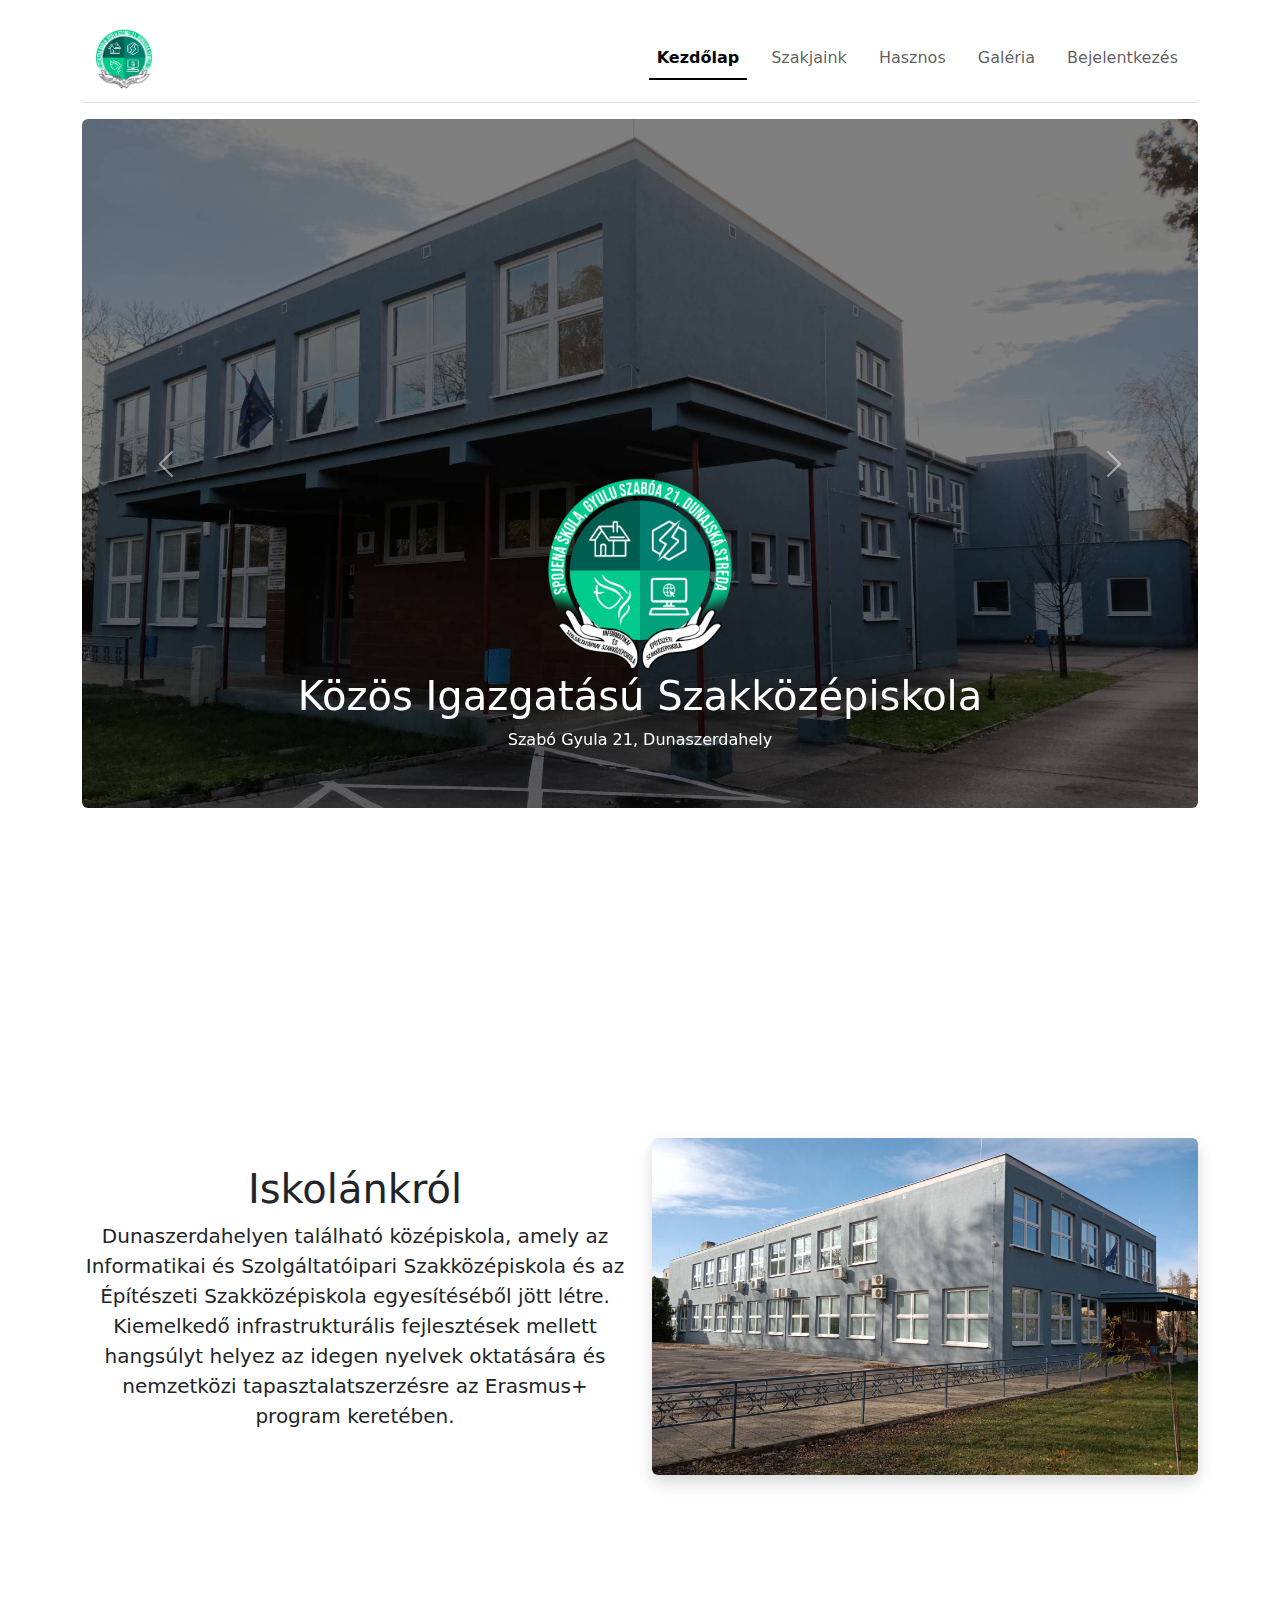
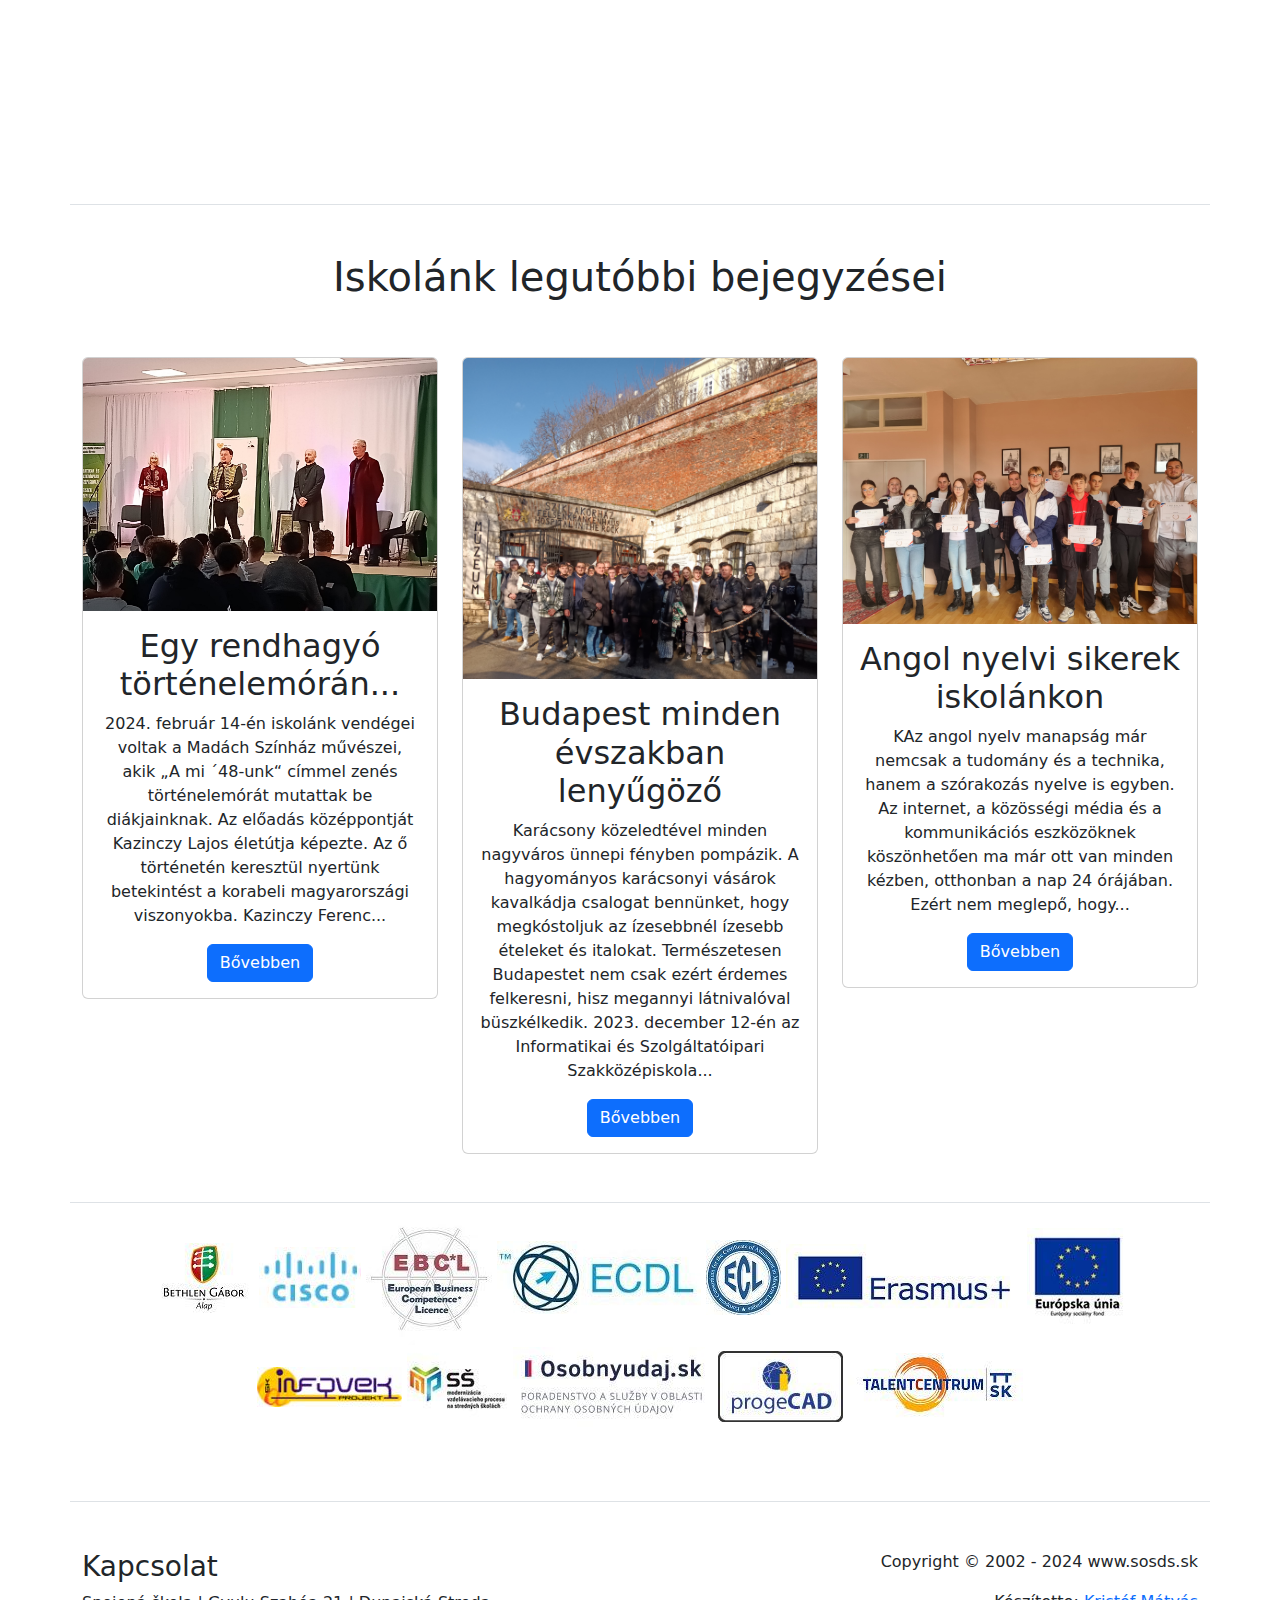
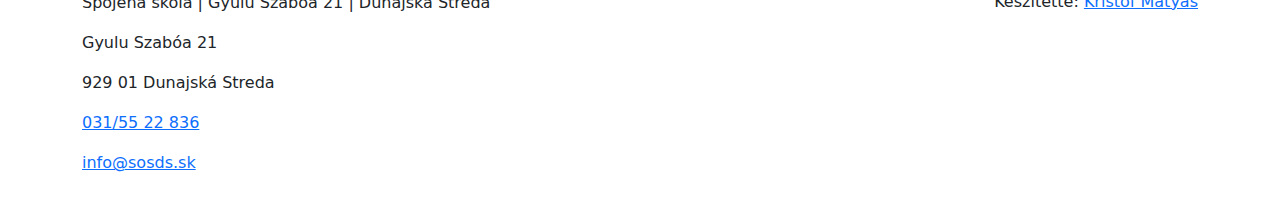
<file: index.html>
<!DOCTYPE html>
<html lang="en">
<head>
    <meta charset="UTF-8">
    <meta name="viewport" content="width=device-width, initial-scale=1.0">
    <title>Spojená škola | Gyulu Szabóa 21 | Dunajská Streda</title>
    <link rel="shortcut icon" href="assets/img/logo.png" type="image/x-icon">
    <link rel="stylesheet" href="https://cdn.jsdelivr.net/npm/bootstrap@5.3.2/dist/css/bootstrap.min.css">
    <link rel="stylesheet" href="assets/css/style.css">
</head>
<body>
    <div class="container">
        <nav class="navbar navbar-expand-lg navbar-light border-bottom border-body my-3">
            <div class="container-fluid">
                <a class="navbar-brand" href="index.html">
                    <img src="assets/img/logo.png" width="60px">
                </a>
                <button class="navbar-toggler" type="button" data-bs-toggle="collapse" data-bs-target="#navbarSupportedContent" aria-controls="navbarSupportedContent" aria-expanded="false">
                    <span class="navbar-toggler-icon"></span>
                </button>
                <div class="collapse navbar-collapse justify-content-end" id="navbarSupportedContent">
                    <ul class="navbar-nav text-center nav-underline">
                        <li class="nav-item"><a href="index.html" class="nav-link active">Kezdőlap</a></li>
                        <li class="nav-item"><a href="majors" class="nav-link">Szakjaink</a></li>
                        <li class="nav-item"><a href="useful" class="nav-link">Hasznos</a></li>
                        <li class="nav-item"><a href="gallery" class="nav-link">Galéria</a></li>
                        <li class="nav-item"><a href="login" class="nav-link">Bejelentkezés</a></li>
                    </ul>
                </div>
            </div>
        </nav>
    </div>
        <div class="container">
            <div id="homepageGallery" class="carousel slide" data-bs-ride="carousel">
                <div class="carousel-inner">
                  <div class="carousel-item active">
                    <img src="assets/img/homepage/1.jpg" class="d-block w-100 rounded">
                    <div class="carousel-caption">
                        <img src="assets/img/logo.png" width="25%">
                        <h1>Közös Igazgatású Szakközépiskola</h1>
                        <p>Szabó Gyula 21, Dunaszerdahely</p>
                    </div>
                  </div>
                  <div class="carousel-item">
                    <img src="assets/img/homepage/2.jpg" class="d-block w-100 rounded">
                    <div class="carousel-caption">
                        <h1>Céljaink</h1>
                        <p>Középiskolánk célja, hogy sokoldalú és jól felkészült egyénekké formálja diákjait, akik magabiztosan lépnek majd a jövő kihívásai elé.</p>
                    </div>
                  </div>
                  <div class="carousel-item">
                    <img src="assets/img/homepage/3.jpg" class="d-block w-100 rounded">
                    <div class="carousel-caption">
                        <h1>Kirándulások</h1>
                        <p>Iskolánk széles körű kirándulásokat szervez annak érdekében, hogy diákjaink számára gazdagító tapasztalatokat és élményeket nyújtsunk a kulturális és természeti látnivalók felfedezése révén.</p>
                    </div>
                  </div>
                  <div class="carousel-item">
                    <img src="assets/img/homepage/4.jpg" class="d-block w-100 rounded">
                    <div class="carousel-caption">
                        <h1>Nyelvi sikerek</h1>
                        <p>Iskolánkban nagy hangsúlyt fektetünk a nyelvtanulásra és sikeres eredmények elérésére a nyelvek terén, biztosítva diákjainknak a globális kommunikációhoz szükséges készségeket és lehetőségeket.</p>
                    </div>
                  </div>
                </div>
                <button class="carousel-control-prev" type="button" data-bs-target="#homepageGallery" data-bs-slide="prev">
                  <span class="carousel-control-prev-icon" aria-hidden="true"></span>
                </button>
                <button class="carousel-control-next" type="button" data-bs-target="#homepageGallery" data-bs-slide="next">
                  <span class="carousel-control-next-icon" aria-hidden="true"></span>
                </button>
              </div>
        </div>     
    
    <div class="container vh-100 d-flex align-items-stretch my-5">
        <div class="row flex-fill">
            <div class="col-md d-flex align-items-center">
                <div class="text-center">
                    <h1>Iskolánkról</h1>
                    <p class="lead">Dunaszerdahelyen található középiskola, amely az Informatikai és Szolgáltatóipari Szakközépiskola és az Építészeti Szakközépiskola egyesítéséből jött létre. Kiemelkedő infrastrukturális fejlesztések mellett hangsúlyt helyez az idegen nyelvek oktatására és nemzetközi tapasztalatszerzésre az Erasmus+ program keretében.</p>
                </div>
            </div>
            <div class="col-md d-flex align-items-center justify-content-center">
                <img src="assets/img/homepage/foepulet.jpg" class="w-100 shadow rounded popup pointer">
            </div>
        </div>
    </div>
    <div class="container text-center my-5 border-top">
        <h1 class="py-5">Iskolánk legutóbbi bejegyzései</h1>
        <div class="row row-gap-5">
            <div class="col-md-4">
                <div class="card popup pointer">
                    <img src="assets/img/posts/1.jpg" class="card-img-top w-100">
                    <div class="card-body">
                        <h2 class="card-title">Egy rendhagyó történelemórán...</h2>
                        <p class="card-text">2024. február 14-én iskolánk vendégei voltak a Madách Színház művészei, akik „A mi ´48-unk“ címmel zenés történelemórát mutattak be diákjainknak. Az előadás középpontját Kazinczy Lajos életútja képezte. Az ő történetén keresztül nyertünk betekintést a korabeli magyarországi viszonyokba. Kazinczy Ferenc...</p>
                        <a href="#" class="btn btn-primary">Bővebben</a>
                    </div>
                </div>
            </div>
            <div class="col-md-4">
                <div class="card popup pointer">
                    <img src="assets/img/posts/2.jpg" class="card-img-top w-100">
                    <div class="card-body">
                        <h2 class="card-title">Budapest minden évszakban lenyűgöző</h2>
                        <p class="card-text">Karácsony közeledtével minden nagyváros ünnepi fényben pompázik. A hagyományos karácsonyi vásárok kavalkádja csalogat bennünket, hogy megkóstoljuk az ízesebbnél ízesebb ételeket és italokat. Természetesen Budapestet nem csak ezért érdemes felkeresni, hisz megannyi látnivalóval büszkélkedik. 2023. december 12-én az Informatikai és Szolgáltatóipari Szakközépiskola...</p>
                        <a href="#" class="btn btn-primary">Bővebben</a>
                    </div>
                </div>
            </div>
            <div class="col-md-4">
                <div class="card popup pointer">
                    <img src="assets/img/posts/3.jpg" class="card-img-top w-100">
                    <div class="card-body">
                        <h2 class="card-title">Angol nyelvi sikerek iskolánkon</h2>
                        <p class="card-text">KAz angol nyelv manapság már nemcsak a tudomány és a technika, hanem a szórakozás nyelve is egyben. Az internet, a közösségi média és a kommunikációs eszközöknek köszönhetően ma már ott van minden kézben, otthonban a nap 24 órájában. Ezért nem meglepő, hogy...</p>
                        <a href="#" class="btn btn-primary">Bővebben</a>
                    </div>
                </div>
            </div>
        </div>
    </div>
    <div class="container border-top my-5 text-center py-3">
        <a href="https://bgazrt.hu/" target="_blank"><img src="assets/img/icons/01.jpg" class="popup"></a>
        <a href="#"><img src="assets/img/icons/02.jpg" class="popup"></a>
        <a href="#"><img src="assets/img/icons/03.jpg" class="popup"></a>
        <a href="#"><img src="assets/img/icons/04.jpg" class="popup"></a>
        <a href="#"><img src="assets/img/icons/05.jpg" class="popup"></a>
        <a href="#"><img src="assets/img/icons/06.jpg" class="popup"></a>
        <a href="#"><img src="assets/img/icons/07.jpg" class="popup"></a>
        <a href="#"><img src="assets/img/icons/08.jpg" class="popup"></a>
        <a href="#"><img src="assets/img/icons/09.jpg" class="popup"></a>
        <a href="#"><img src="assets/img/icons/10.jpg" class="popup"></a>
        <a href="#"><img src="assets/img/icons/11.jpg" class="popup"></a>
        <a href="#"><img src="assets/img/icons/12.jpg" class="popup"></a>
    </div>
    <div class="container border-top py-5">
        <div class="row row-gap-5">
            <div class="col-md">
                <h3>Kapcsolat</h3>
                <p>Spojená škola | Gyulu Szabóa 21 | Dunajská Streda</p>
                <p>Gyulu Szabóa 21</p>
                <p>929 01 Dunajská Streda</p>
                <a href="tel:031/5522836"><p>031/55 22 836</p></a>
                <a href="mailto:info@sosds.sk">info@sosds.sk</a>
            </div>
            <div class="col-md text-end">
                <p>Copyright © 2002 - 2024 www.sosds.sk</p>
                <p>Készítette: <a href="https://itsmatyii.fun" target="_blank">Kristóf Mátyás</a></p>
            </div>
        </div>
    </div>
    <script src="https://cdn.jsdelivr.net/npm/bootstrap@5.3.2/dist/js/bootstrap.bundle.min.js"></script>
</body>
</html>
</file>
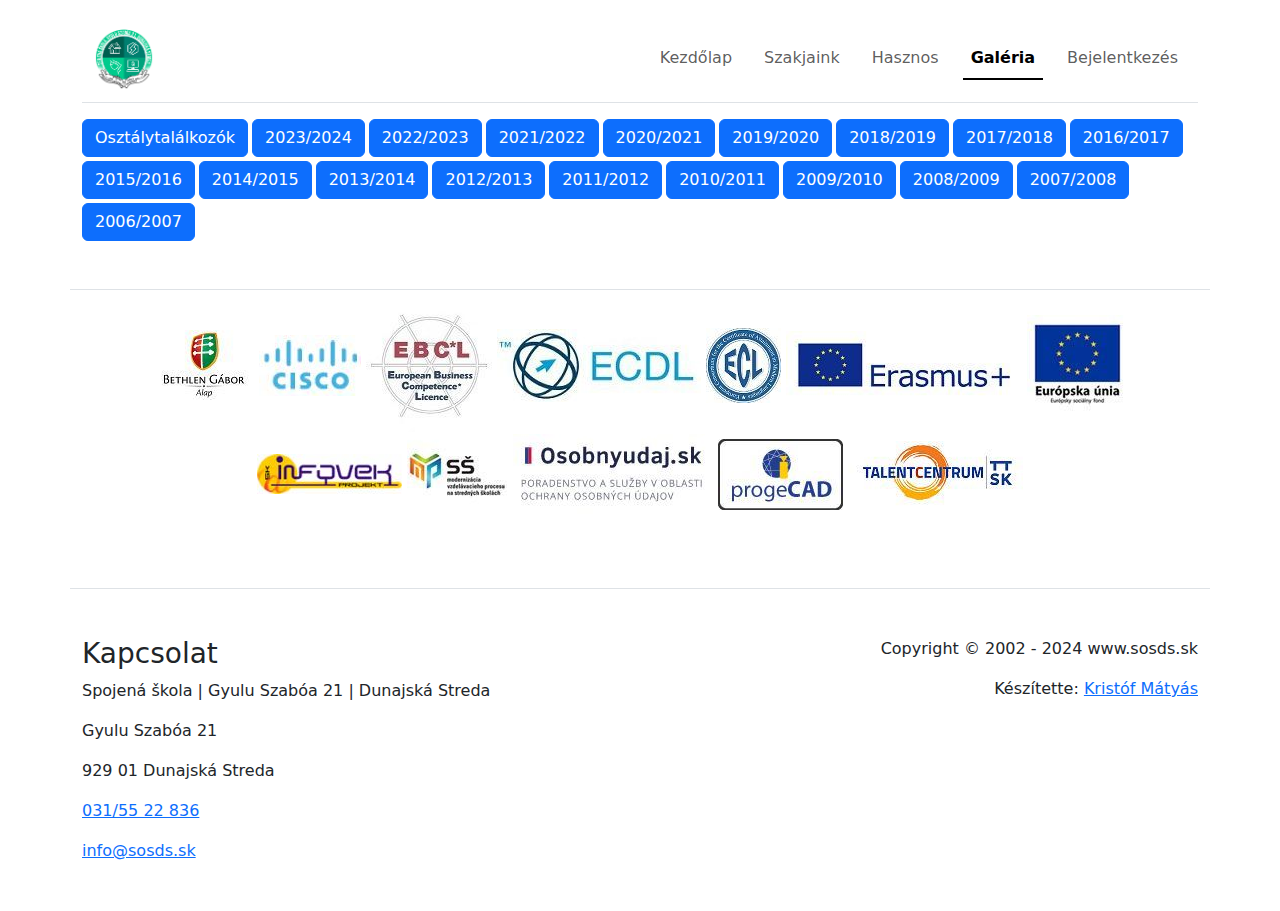
<file: gallery.html>
<!DOCTYPE html>
<html lang="en">
<head>
    <meta charset="UTF-8">
    <meta name="viewport" content="width=device-width, initial-scale=1.0">
    <title>Spojená škola | Gyulu Szabóa 21 | Dunajská Streda</title>
    <link rel="shortcut icon" href="assets/img/logo.png" type="image/x-icon">
    <link rel="stylesheet" href="https://cdn.jsdelivr.net/npm/bootstrap@5.3.2/dist/css/bootstrap.min.css">
    <link rel="stylesheet" href="assets/css/style.css">
</head>
<body>
    <div class="container">
        <nav class="navbar navbar-expand-lg navbar-light border-bottom border-body my-3">
            <div class="container-fluid">
                <a class="navbar-brand" href="index.html">
                    <img src="assets/img/logo.png" width="60px">
                </a>
                <button class="navbar-toggler" type="button" data-bs-toggle="collapse" data-bs-target="#navbarSupportedContent" aria-controls="navbarSupportedContent" aria-expanded="false">
                    <span class="navbar-toggler-icon"></span>
                </button>
                <div class="collapse navbar-collapse justify-content-end" id="navbarSupportedContent">
                    <ul class="navbar-nav text-center nav-underline">
                        <li class="nav-item"><a href="index.html" class="nav-link">Kezdőlap</a></li>
                        <li class="nav-item"><a href="majors" class="nav-link">Szakjaink</a></li>
                        <li class="nav-item"><a href="useful" class="nav-link">Hasznos</a></li>
                        <li class="nav-item"><a href="gallery" class="nav-link active">Galéria</a></li>
                        <li class="nav-item"><a href="login" class="nav-link">Bejelentkezés</a></li>
                    </ul>
                </div>
            </div>
        </nav>
    </div>
    <div class="container">
        <div class="d-flex gap-1 flex-wrap">
            <a href="#" class="btn btn-primary">Osztálytalálkozók</a>
            <a href="#" class="btn btn-primary">2023/2024</a>
            <a href="#" class="btn btn-primary">2022/2023</a>
            <a href="#" class="btn btn-primary">2021/2022</a>
            <a href="#" class="btn btn-primary">2020/2021</a>
            <a href="#" class="btn btn-primary">2019/2020</a>
            <a href="#" class="btn btn-primary">2018/2019</a>
            <a href="#" class="btn btn-primary">2017/2018</a>
            <a href="#" class="btn btn-primary">2016/2017</a>
            <a href="#" class="btn btn-primary">2015/2016</a>
            <a href="#" class="btn btn-primary">2014/2015</a>
            <a href="#" class="btn btn-primary">2013/2014</a>
            <a href="#" class="btn btn-primary">2012/2013</a>
            <a href="#" class="btn btn-primary">2011/2012</a>
            <a href="#" class="btn btn-primary">2010/2011</a>
            <a href="#" class="btn btn-primary">2009/2010</a>
            <a href="#" class="btn btn-primary">2008/2009</a>
            <a href="#" class="btn btn-primary">2007/2008</a>
            <a href="#" class="btn btn-primary">2006/2007</a>
        </div>
    </div>
    <div class="container border-top my-5 text-center py-3">
        <a href="https://bgazrt.hu/" target="_blank"><img src="assets/img/icons/01.jpg" class="popup"></a>
        <a href="#"><img src="assets/img/icons/02.jpg" class="popup"></a>
        <a href="#"><img src="assets/img/icons/03.jpg" class="popup"></a>
        <a href="#"><img src="assets/img/icons/04.jpg" class="popup"></a>
        <a href="#"><img src="assets/img/icons/05.jpg" class="popup"></a>
        <a href="#"><img src="assets/img/icons/06.jpg" class="popup"></a>
        <a href="#"><img src="assets/img/icons/07.jpg" class="popup"></a>
        <a href="#"><img src="assets/img/icons/08.jpg" class="popup"></a>
        <a href="#"><img src="assets/img/icons/09.jpg" class="popup"></a>
        <a href="#"><img src="assets/img/icons/10.jpg" class="popup"></a>
        <a href="#"><img src="assets/img/icons/11.jpg" class="popup"></a>
        <a href="#"><img src="assets/img/icons/12.jpg" class="popup"></a>
    </div>
    <div class="container border-top py-5">
        <div class="row row-gap-5">
            <div class="col-md">
                <h3>Kapcsolat</h3>
                <p>Spojená škola | Gyulu Szabóa 21 | Dunajská Streda</p>
                <p>Gyulu Szabóa 21</p>
                <p>929 01 Dunajská Streda</p>
                <a href="tel:031/5522836"><p>031/55 22 836</p></a>
                <a href="mailto:info@sosds.sk">info@sosds.sk</a>
            </div>
            <div class="col-md text-end">
                <p>Copyright © 2002 - 2024 www.sosds.sk</p>
                <p>Készítette: <a href="https://itsmatyii.fun" target="_blank">Kristóf Mátyás</a></p>
            </div>
        </div>
    </div>
    <script src="https://cdn.jsdelivr.net/npm/bootstrap@5.3.2/dist/js/bootstrap.bundle.min.js"></script>
</body>
</html>
</file>
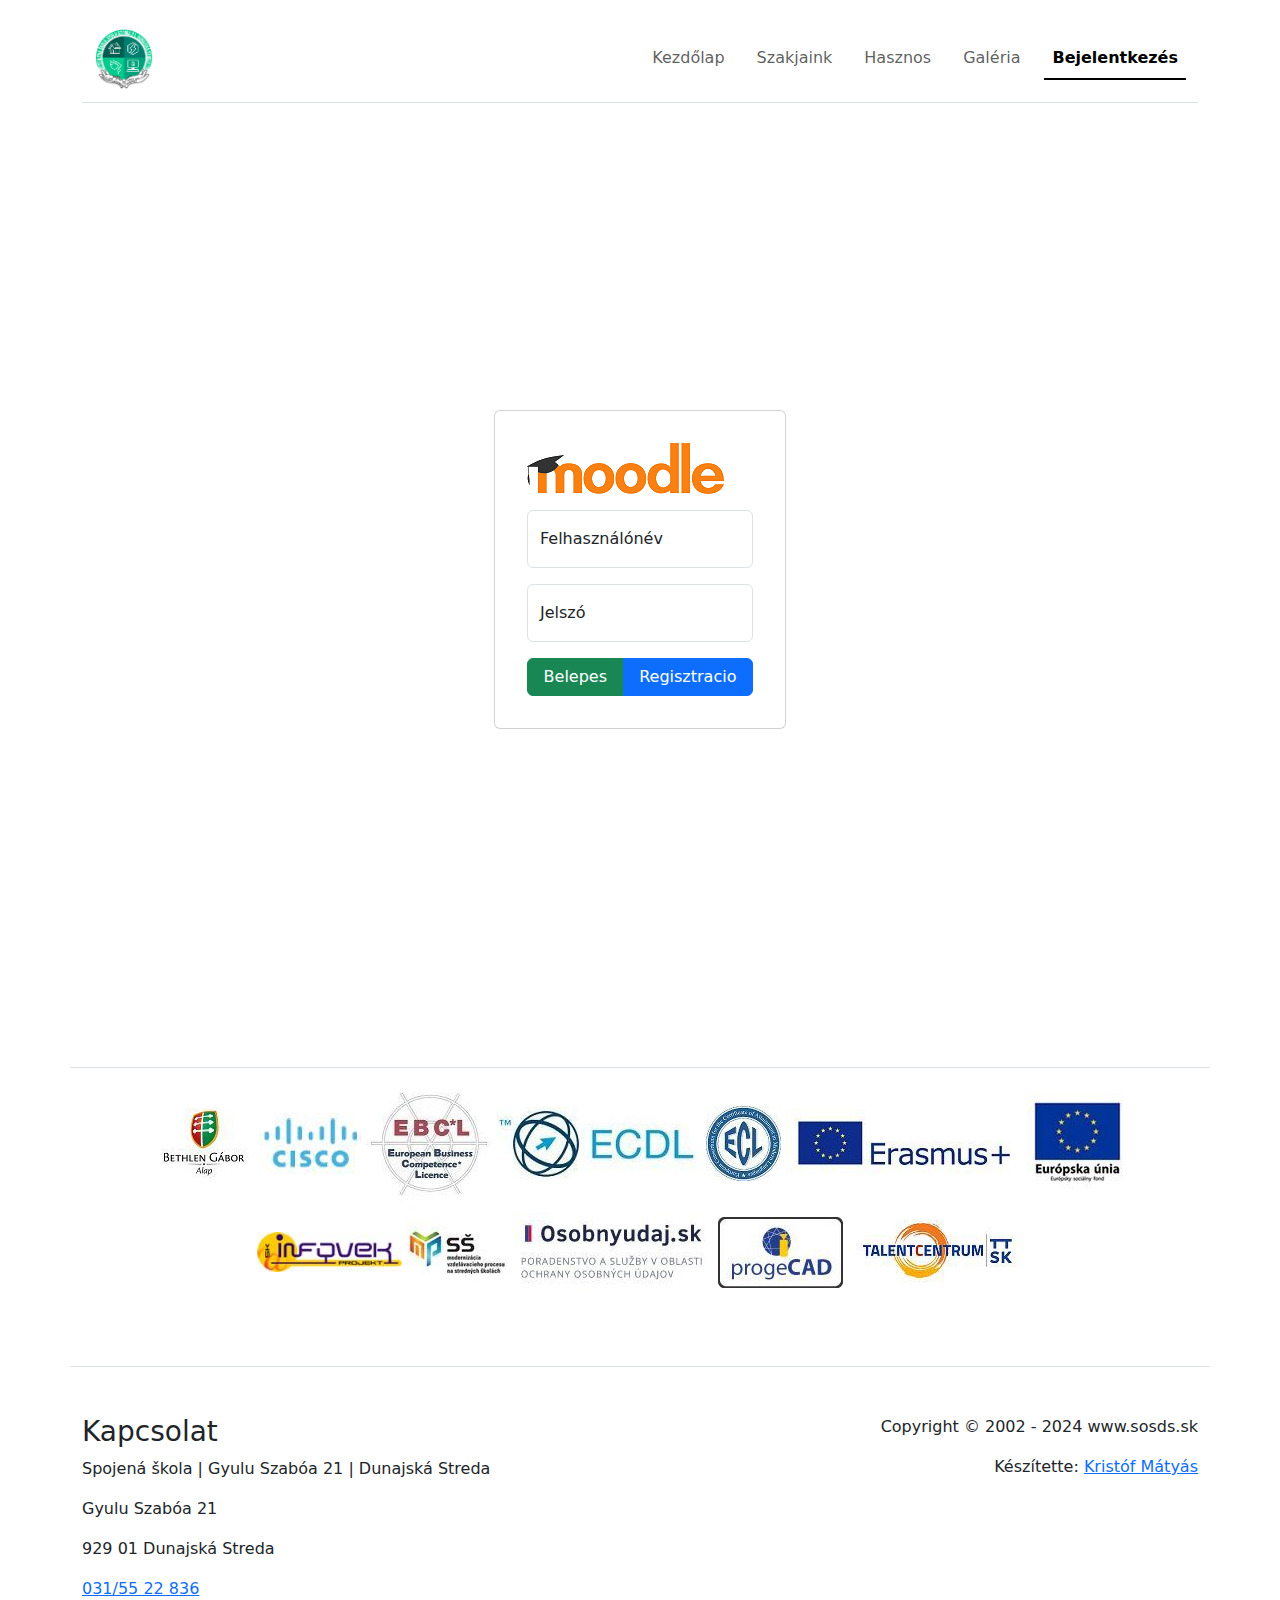
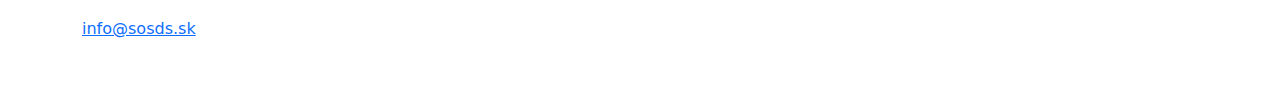
<file: login.html>
<!DOCTYPE html>
<html lang="en">
<head>
    <meta charset="UTF-8">
    <meta name="viewport" content="width=device-width, initial-scale=1.0">
    <title>Spojená škola | Gyulu Szabóa 21 | Dunajská Streda</title>
    <link rel="shortcut icon" href="assets/img/logo.png" type="image/x-icon">
    <link rel="stylesheet" href="https://cdn.jsdelivr.net/npm/bootstrap@5.3.2/dist/css/bootstrap.min.css">
    <link rel="stylesheet" href="assets/css/style.css">
</head>
<body>
    <div class="container">
        <nav class="navbar navbar-expand-lg navbar-light border-bottom border-body my-3">
            <div class="container-fluid">
                <a class="navbar-brand" href="index.html">
                    <img src="assets/img/logo.png" width="60px">
                </a>
                <button class="navbar-toggler" type="button" data-bs-toggle="collapse" data-bs-target="#navbarSupportedContent" aria-controls="navbarSupportedContent" aria-expanded="false">
                    <span class="navbar-toggler-icon"></span>
                </button>
                <div class="collapse navbar-collapse justify-content-end" id="navbarSupportedContent">
                    <ul class="navbar-nav text-center nav-underline">
                        <li class="nav-item"><a href="index.html" class="nav-link">Kezdőlap</a></li>
                        <li class="nav-item"><a href="majors" class="nav-link">Szakjaink</a></li>
                        <li class="nav-item"><a href="useful" class="nav-link">Hasznos</a></li>
                        <li class="nav-item"><a href="gallery" class="nav-link">Galéria</a></li>
                        <li class="nav-item"><a href="login" class="nav-link active">Bejelentkezés</a></li>
                    </ul>
                </div>
            </div>
        </nav>
    </div>
    <div class="container d-flex justify-content-center align-items-center vh-100">
        <div class="card p-3">
            <div class="card-body">
                <img src="assets/img/moodle.png" class="mb-3">
                <form action="#" method="post">
                    <div class="form-floating mb-3">
                        <input type="email" class="form-control" id="floatingInput" name="log_usr" placeholder="">
                        <label for="floatingInput">Felhasználónév</label>
                      </div>
                    <div class="form-floating">
                        <input type="password" class="form-control" id="floatingPassword" name="log_psw" placeholder="">
                        <label for="floatingPassword">Jelszó</label>
                    </div>
                    <div class="btn-group mt-3 d-flex justify-content-center">
                        <input type="submit" class="btn btn-success" value="Belepes">
                        <a href="http://sosds.sk/moodle/login/signup.php" target="_blank" class="btn btn-primary">Regisztracio</a>
                    </div>
                </form>
            </div>
        </div>
    </div>
    <div class="container border-top my-5 text-center py-3">
        <a href="https://bgazrt.hu/" target="_blank"><img src="assets/img/icons/01.jpg" class="popup"></a>
        <a href="#"><img src="assets/img/icons/02.jpg" class="popup"></a>
        <a href="#"><img src="assets/img/icons/03.jpg" class="popup"></a>
        <a href="#"><img src="assets/img/icons/04.jpg" class="popup"></a>
        <a href="#"><img src="assets/img/icons/05.jpg" class="popup"></a>
        <a href="#"><img src="assets/img/icons/06.jpg" class="popup"></a>
        <a href="#"><img src="assets/img/icons/07.jpg" class="popup"></a>
        <a href="#"><img src="assets/img/icons/08.jpg" class="popup"></a>
        <a href="#"><img src="assets/img/icons/09.jpg" class="popup"></a>
        <a href="#"><img src="assets/img/icons/10.jpg" class="popup"></a>
        <a href="#"><img src="assets/img/icons/11.jpg" class="popup"></a>
        <a href="#"><img src="assets/img/icons/12.jpg" class="popup"></a>
    </div>
    <div class="container border-top py-5">
        <div class="row row-gap-5">
            <div class="col-md">
                <h3>Kapcsolat</h3>
                <p>Spojená škola | Gyulu Szabóa 21 | Dunajská Streda</p>
                <p>Gyulu Szabóa 21</p>
                <p>929 01 Dunajská Streda</p>
                <a href="tel:031/5522836"><p>031/55 22 836</p></a>
                <a href="mailto:info@sosds.sk">info@sosds.sk</a>
            </div>
            <div class="col-md text-end">
                <p>Copyright © 2002 - 2024 www.sosds.sk</p>
                <p>Készítette: <a href="https://itsmatyii.fun" target="_blank">Kristóf Mátyás</a></p>
            </div>
        </div>
    </div>
    <script src="https://cdn.jsdelivr.net/npm/bootstrap@5.3.2/dist/js/bootstrap.bundle.min.js"></script>
</body>
</html>
</file>
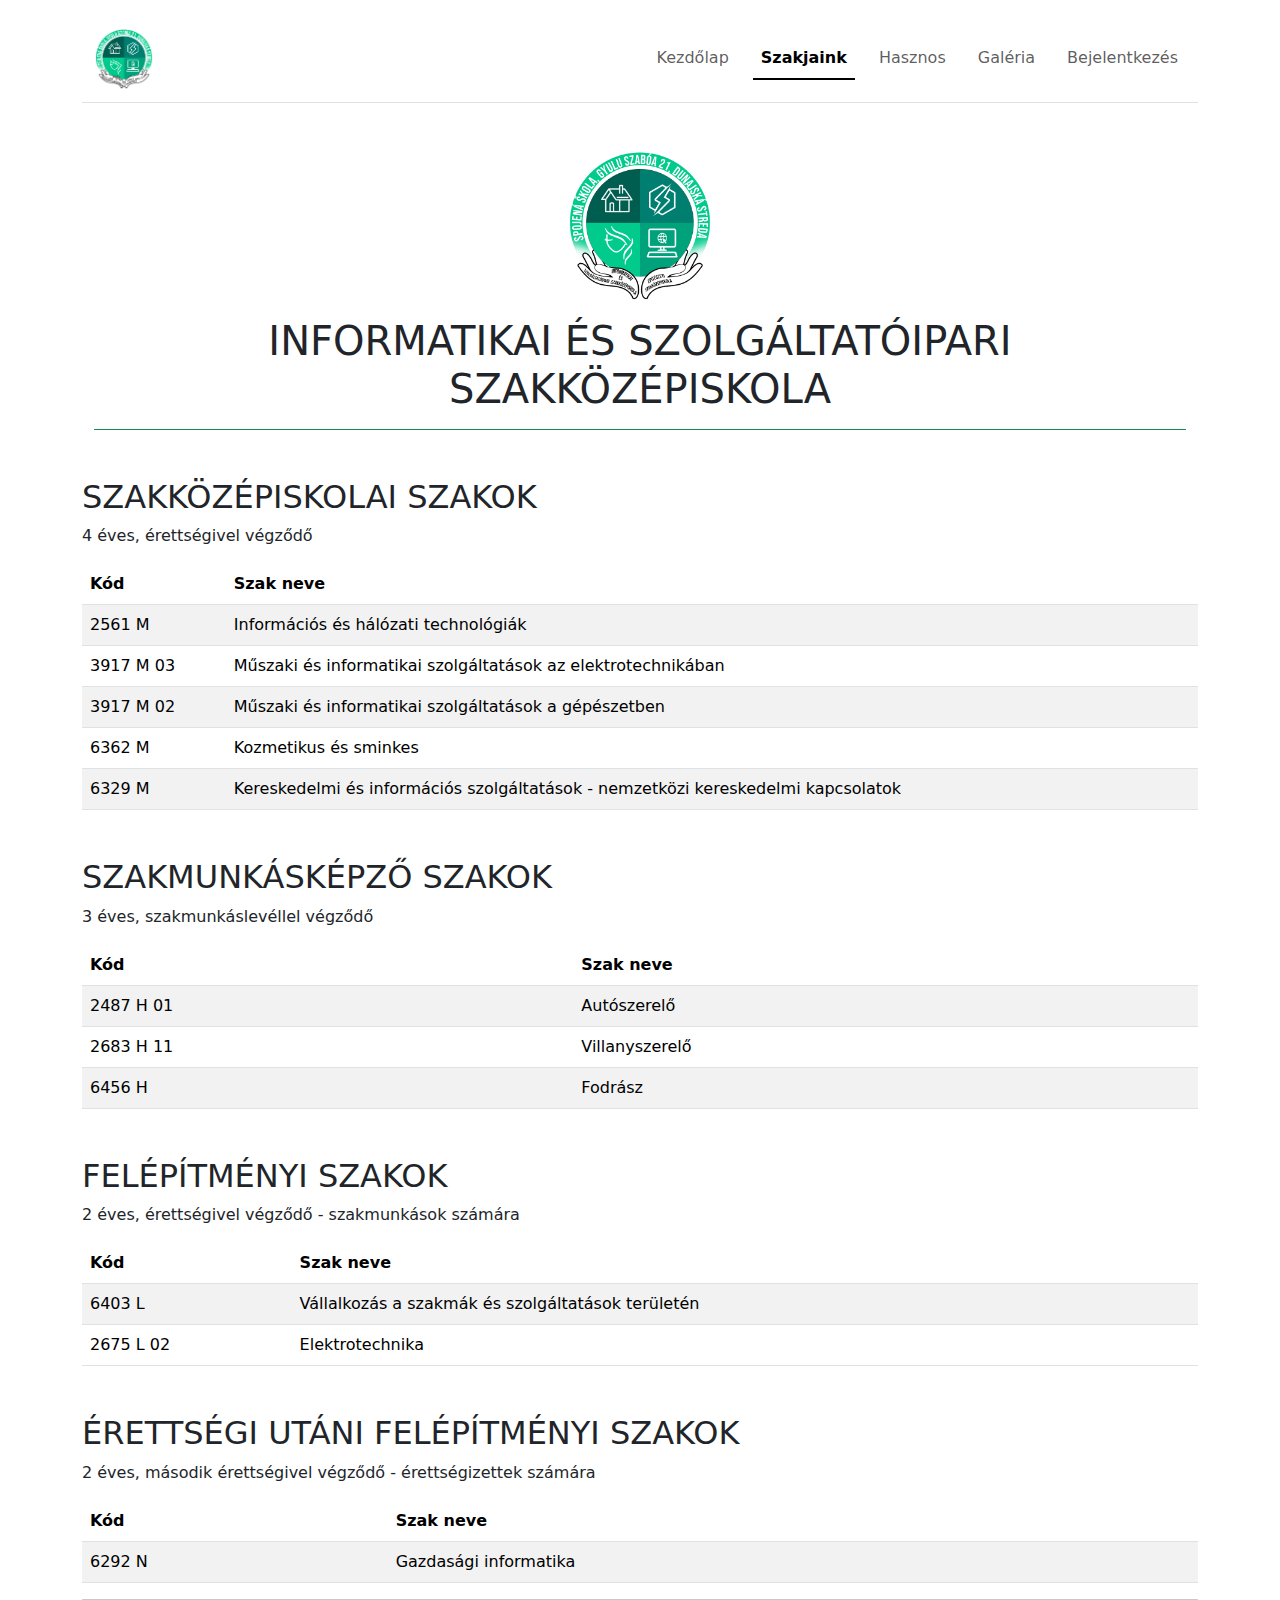
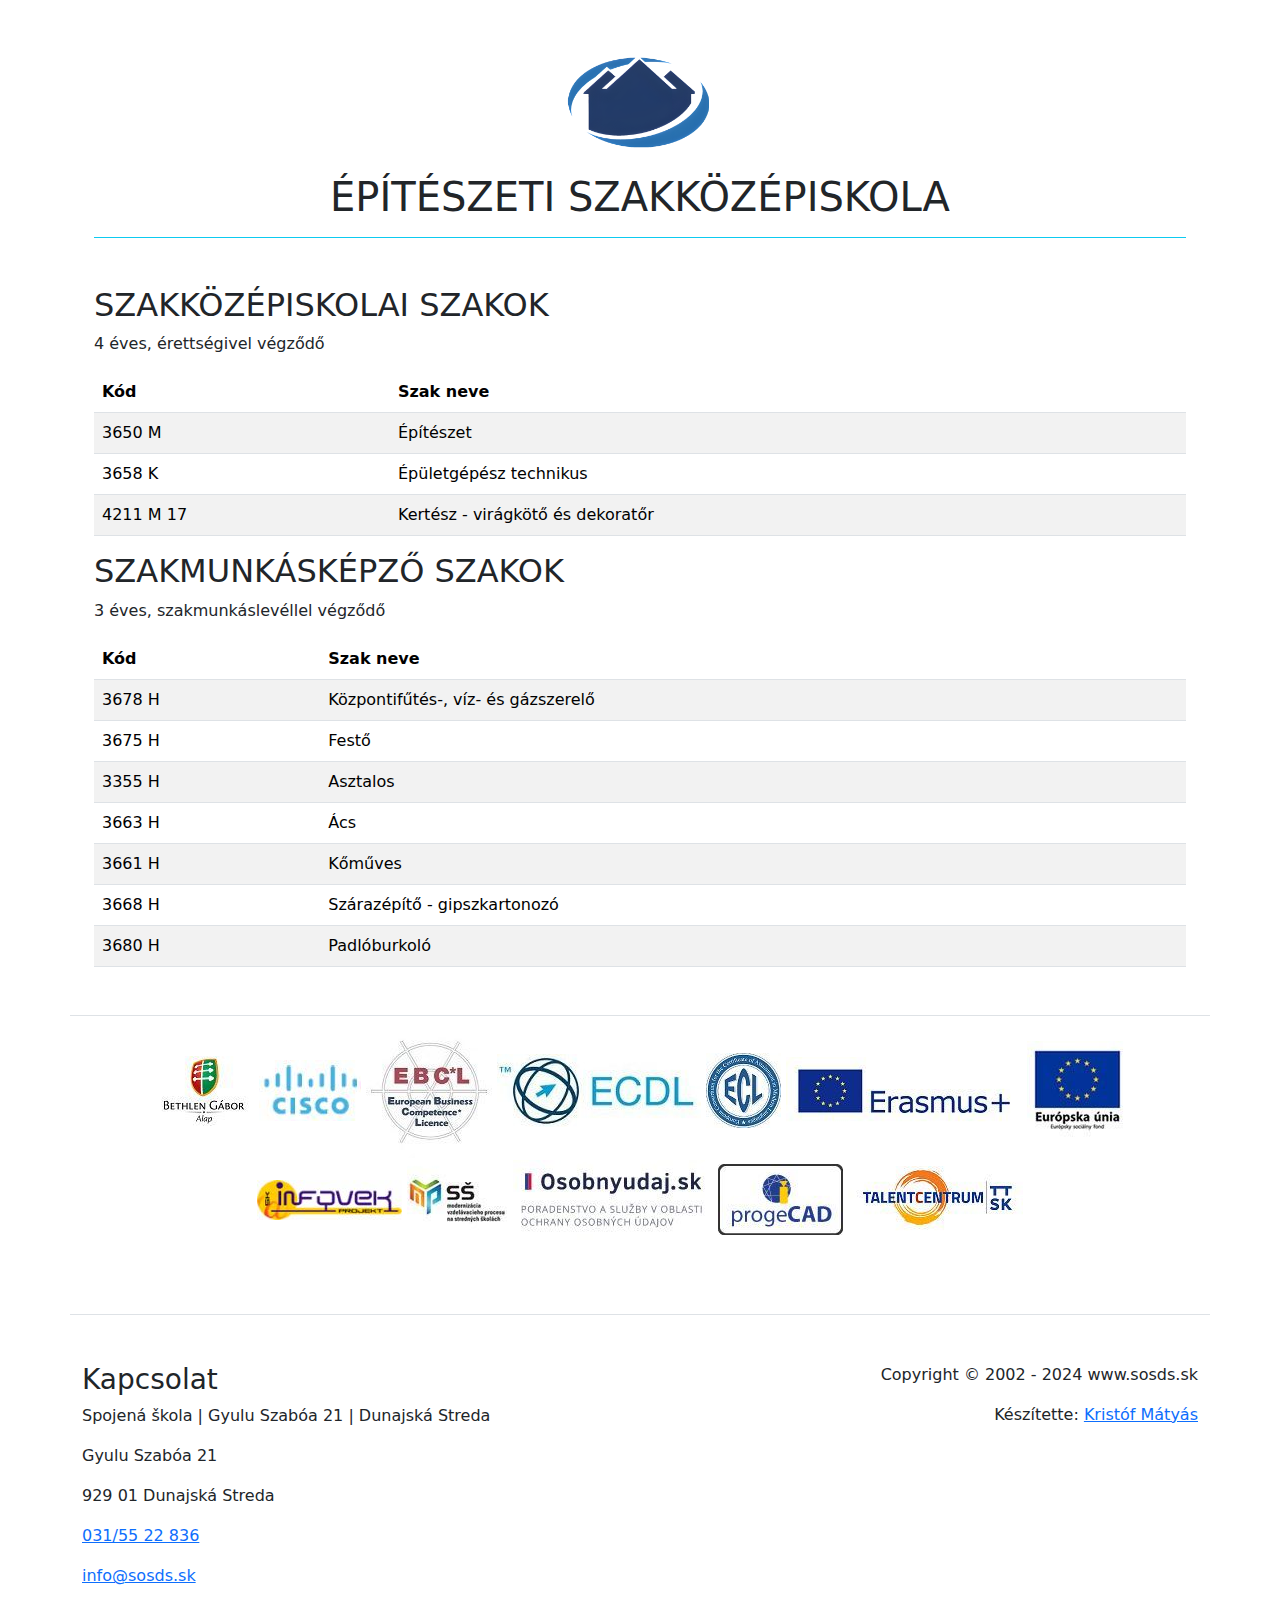
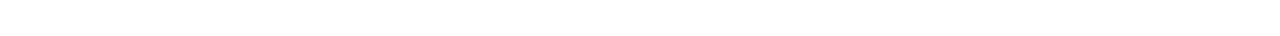
<file: majors.html>
<!DOCTYPE html>
<html lang="en">
<head>
    <meta charset="UTF-8">
    <meta name="viewport" content="width=device-width, initial-scale=1.0">
    <title>Spojená škola | Gyulu Szabóa 21 | Dunajská Streda</title>
    <link rel="shortcut icon" href="assets/img/logo.png" type="image/x-icon">
    <link rel="stylesheet" href="https://cdn.jsdelivr.net/npm/bootstrap@5.3.2/dist/css/bootstrap.min.css">
    <link rel="stylesheet" href="assets/css/style.css">
</head>
<body>
    <div class="container">
        <nav class="navbar navbar-expand-lg navbar-light border-bottom border-body my-3">
            <div class="container-fluid">
                <a class="navbar-brand" href="index.html">
                    <img src="assets/img/logo.png" width="60px">
                </a>
                <button class="navbar-toggler" type="button" data-bs-toggle="collapse" data-bs-target="#navbarSupportedContent" aria-controls="navbarSupportedContent" aria-expanded="false">
                    <span class="navbar-toggler-icon"></span>
                </button>
                <div class="collapse navbar-collapse justify-content-end" id="navbarSupportedContent">
                    <ul class="navbar-nav text-center nav-underline">
                      <li class="nav-item"><a href="index.html" class="nav-link">Kezdőlap</a></li>
                        <li class="nav-item"><a href="majors" class="nav-link active">Szakjaink</a></li>
                        <li class="nav-item"><a href="useful" class="nav-link">Hasznos</a></li>
                        <li class="nav-item"><a href="gallery" class="nav-link">Galéria</a></li>
                        <li class="nav-item"><a href="login" class="nav-link">Bejelentkezés</a></li>
                    </ul>
                </div>
            </div>
        </nav>
    </div>

    <div class="container my-5">
        <div class="container my-5 text-center">
            <img src="assets/img/logo.png" class="img-fluid rounded mb-3 popup pointer" width="150px">
            <h1 class="border-bottom border-success pb-3">INFORMATIKAI ÉS SZOLGÁLTATÓIPARI SZAKKÖZÉPISKOLA</h1>
        </div>
        <h2>SZAKKÖZÉPISKOLAI SZAKOK</h2>
        <p>4 éves, érettségivel végződő</p>
        <table class="table table-striped">
          <thead>
            <tr>
              <th scope="col">Kód</th>
              <th scope="col">Szak neve</th>
            </tr>
          </thead>
          <tbody>
            <tr>
              <td>2561 M</td>
              <td>Információs és hálózati technológiák</td>
            </tr>
            <tr>
              <td>3917 M 03</td>
              <td>Műszaki és informatikai szolgáltatások az elektrotechnikában</td>
            </tr>
            <tr>
              <td>3917 M 02</td>
              <td>Műszaki és informatikai szolgáltatások a gépészetben</td>
            </tr>
            <tr>
              <td>6362 M</td>
              <td>Kozmetikus és sminkes</td>
            </tr>
            <tr>
              <td>6329 M</td>
              <td>Kereskedelmi és információs szolgáltatások - nemzetközi kereskedelmi kapcsolatok</td>
            </tr>
          </tbody>
        </table>
      </div>

      <div class="container my-5">
        <h2>SZAKMUNKÁSKÉPZŐ SZAKOK</h2>
        <p>3 éves, szakmunkáslevéllel végződő</p>
        <table class="table table-striped">
          <thead>
            <tr>
                <th scope="col">Kód</th>
                <th scope="col">Szak neve</th>
            </tr>
          </thead>
          <tbody>
            <tr>
              <td>2487 H 01</td>
              <td>Autószerelő</td>
            </tr>
            <tr>
              <td>2683 H 11</td>
              <td>Villanyszerelő</td>
            </tr>
            <tr>
              <td>6456 H</td>
              <td>Fodrász</td>
            </tr>
          </tbody>
        </table>
      </div>

      <div class="container my-5">
        <h2>FELÉPÍTMÉNYI SZAKOK</h2>
        <p>2 éves, érettségivel végződő - szakmunkások számára</p>
        <table class="table table-striped">
          <thead>
            <tr>
                <th scope="col">Kód</th>
                <th scope="col">Szak neve</th>
            </tr>
          </thead>
          <tbody>
            <tr>
              <td>6403 L</td>
              <td>Vállalkozás a szakmák és szolgáltatások területén</td>
            </tr>
            <tr>
              <td>2675 L 02</td>
              <td>Elektrotechnika</td>
            </tr>
          </tbody>
        </table>
      </div>

      <div class="container my-5">
        <h2>ÉRETTSÉGI UTÁNI FELÉPÍTMÉNYI SZAKOK</h2>
        <p>2 éves, második érettségivel végződő - érettségizettek számára</p>
        <table class="table table-striped">
          <thead>
            <tr>
                <th scope="col">Kód</th>
                <th scope="col">Szak neve</th>
            </tr>
          </thead>
          <tbody>
            <tr>
              <td>6292 N</td>
              <td>Gazdasági informatika</td>
            </tr>
          </tbody>
        </table>
        <hr>
      </div>

      <div class="container my-5">
        <div class="container my-5 text-center">
            <img src="assets/img/logo2.png" class="img-fluid rounded mb-3 popup pointer" width="150px">
            <h1 class="border-bottom border-info pb-3">ÉPÍTÉSZETI SZAKKÖZÉPISKOLA</h1>
        </div>
        <div class="container">
            <h2>SZAKKÖZÉPISKOLAI SZAKOK</h2>
            <p>4 éves, érettségivel végződő</p>
            <table class="table table-striped">
                <thead>
                  <tr>
                      <th scope="col">Kód</th>
                      <th scope="col">Szak neve</th>
                  </tr>
              </thead>
              <tbody>
                <tr>
                  <td>3650 M</td>
                  <td>Építészet</td>
                </tr>
                <tr>
                  <td>3658 K</td>
                  <td>Épületgépész technikus</td>
                </tr>
                <tr>
                  <td>4211 M 17</td>
                  <td>Kertész - virágkötő és dekoratőr</td>
                </tr>
              </tbody>
            </table>
          </div>

          <div class="container">
            <h2>SZAKMUNKÁSKÉPZŐ SZAKOK</h2>
            <p>3 éves, szakmunkáslevéllel végződő</p>
            <table class="table table-striped">
                <thead>
                  <tr>
                      <th scope="col">Kód</th>
                      <th scope="col">Szak neve</th>
                  </tr>
              </thead>
              <tbody>
                <tr>
                  <td>3678 H</td>
                  <td>Központifűtés-, víz- és gázszerelő</td>
                </tr>
                <tr>
                  <td>3675 H</td>
                  <td>Festő</td>
                </tr>
                <tr>
                  <td>3355 H</td>
                  <td>Asztalos</td>
                </tr>
                <tr>
                  <td>3663 H</td>
                  <td>Ács</td>
                </tr>
                <tr>
                  <td>3661 H</td>
                  <td>Kőműves</td>
                </tr>
                <tr>
                  <td>3668 H</td>
                  <td>Szárazépítő - gipszkartonozó</td>
                </tr>
                <tr>
                  <td>3680 H</td>
                  <td>Padlóburkoló</td>
                </tr>
              </tbody>
            </table>
          </div>
      </div>

    <div class="container border-top my-5 text-center py-3">
        <a href="https://bgazrt.hu/" target="_blank"><img src="assets/img/icons/01.jpg" class="popup"></a>
        <a href="#"><img src="assets/img/icons/02.jpg" class="popup"></a>
        <a href="#"><img src="assets/img/icons/03.jpg" class="popup"></a>
        <a href="#"><img src="assets/img/icons/04.jpg" class="popup"></a>
        <a href="#"><img src="assets/img/icons/05.jpg" class="popup"></a>
        <a href="#"><img src="assets/img/icons/06.jpg" class="popup"></a>
        <a href="#"><img src="assets/img/icons/07.jpg" class="popup"></a>
        <a href="#"><img src="assets/img/icons/08.jpg" class="popup"></a>
        <a href="#"><img src="assets/img/icons/09.jpg" class="popup"></a>
        <a href="#"><img src="assets/img/icons/10.jpg" class="popup"></a>
        <a href="#"><img src="assets/img/icons/11.jpg" class="popup"></a>
        <a href="#"><img src="assets/img/icons/12.jpg" class="popup"></a>
    </div>
    <div class="container border-top py-5">
        <div class="row row-gap-5">
            <div class="col-md">
                <h3>Kapcsolat</h3>
                <p>Spojená škola | Gyulu Szabóa 21 | Dunajská Streda</p>
                <p>Gyulu Szabóa 21</p>
                <p>929 01 Dunajská Streda</p>
                <a href="tel:031/5522836"><p>031/55 22 836</p></a>
                <a href="mailto:info@sosds.sk">info@sosds.sk</a>
            </div>
            <div class="col-md text-end">
                <p>Copyright © 2002 - 2024 www.sosds.sk</p>
                <p>Készítette: <a href="https://itsmatyii.fun" target="_blank">Kristóf Mátyás</a></p>
            </div>
        </div>
    </div>
    <script src="https://cdn.jsdelivr.net/npm/bootstrap@5.3.2/dist/js/bootstrap.bundle.min.js"></script>
</body>
</file>
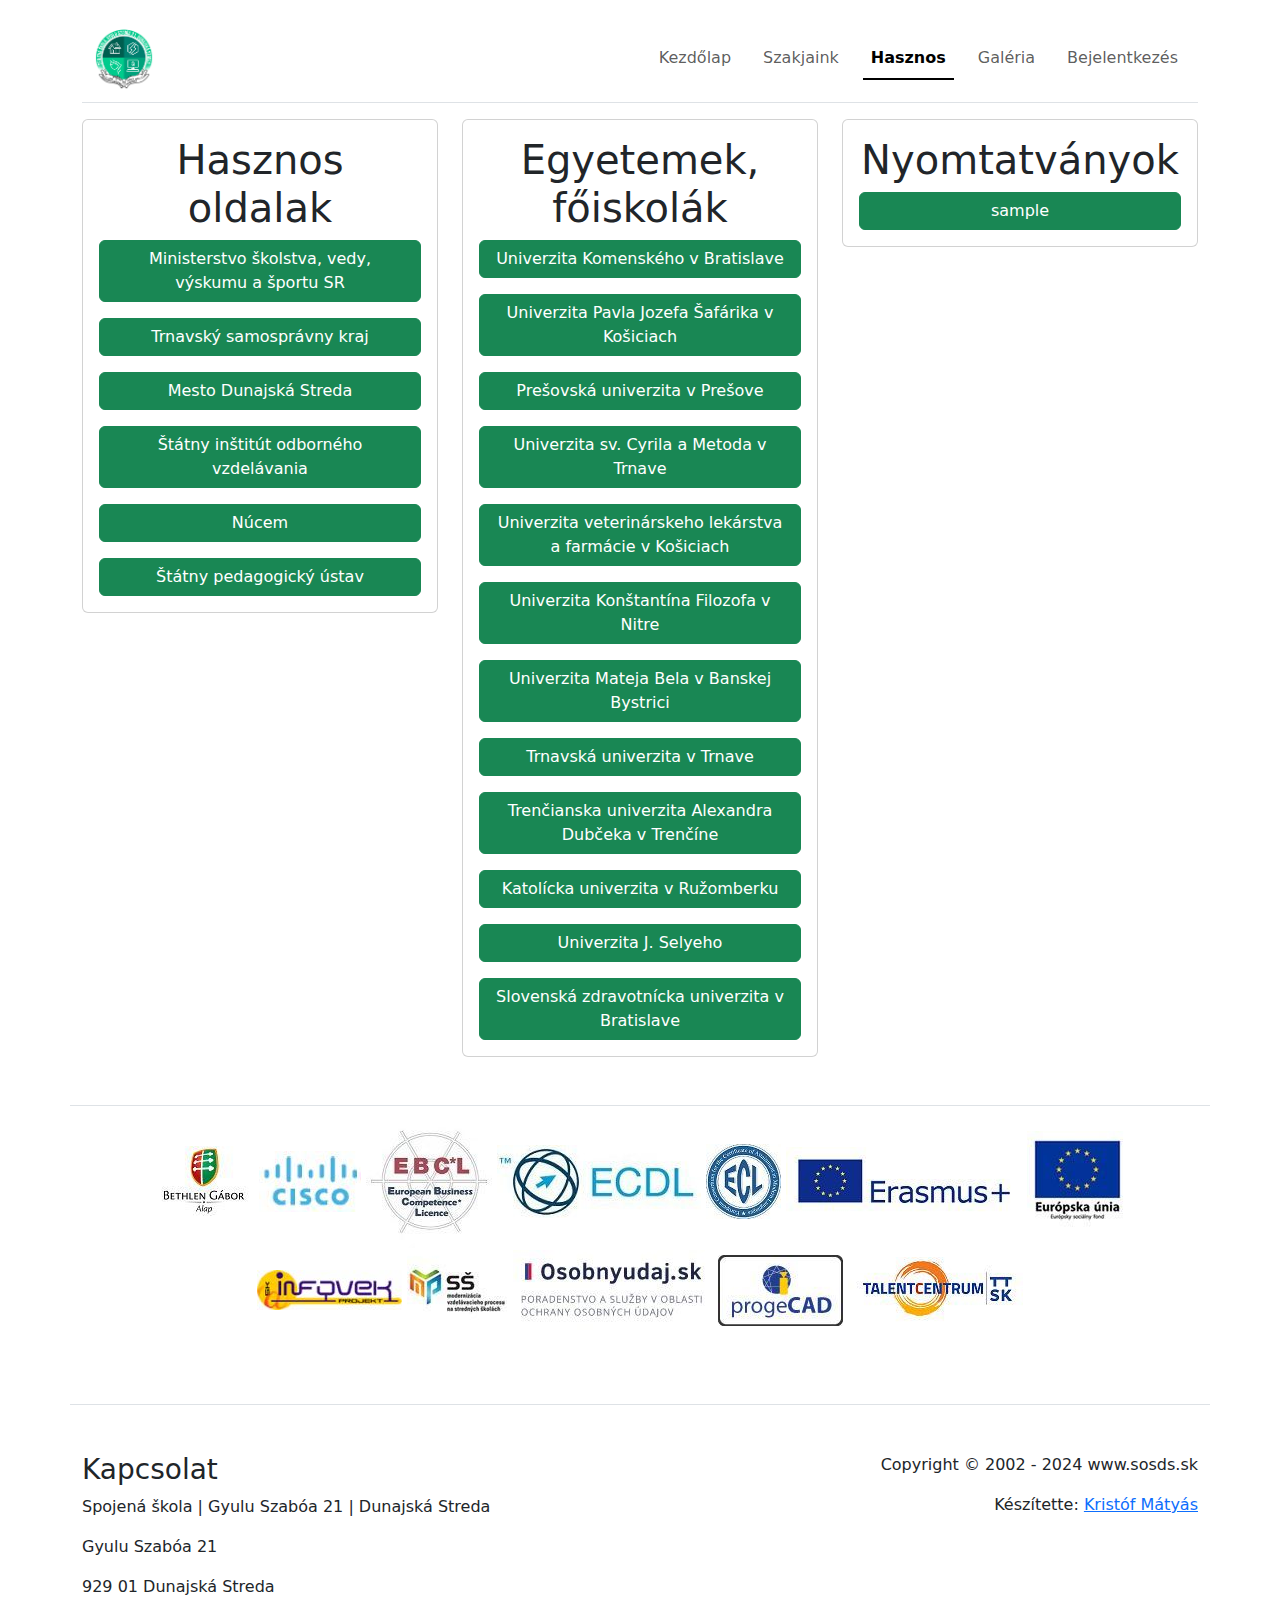
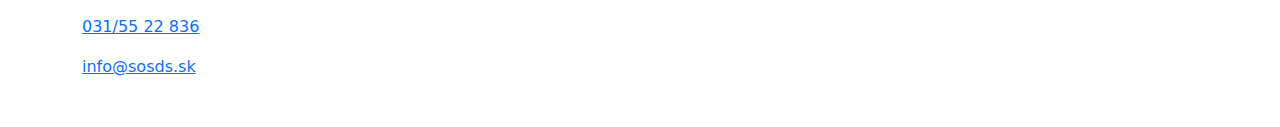
<file: useful.html>
<!DOCTYPE html>
<html lang="en">
<head>
    <meta charset="UTF-8">
    <meta name="viewport" content="width=device-width, initial-scale=1.0">
    <title>Spojená škola | Gyulu Szabóa 21 | Dunajská Streda</title>
    <link rel="shortcut icon" href="assets/img/logo.png" type="image/x-icon">
    <link rel="stylesheet" href="https://cdn.jsdelivr.net/npm/bootstrap@5.3.2/dist/css/bootstrap.min.css">
    <link rel="stylesheet" href="assets/css/style.css">
</head>
<body>
    <div class="container">
        <nav class="navbar navbar-expand-lg navbar-light border-bottom border-body my-3">
            <div class="container-fluid">
                <a class="navbar-brand" href="index.html">
                    <img src="assets/img/logo.png" width="60px">
                </a>
                <button class="navbar-toggler" type="button" data-bs-toggle="collapse" data-bs-target="#navbarSupportedContent" aria-controls="navbarSupportedContent" aria-expanded="false">
                    <span class="navbar-toggler-icon"></span>
                </button>
                <div class="collapse navbar-collapse justify-content-end" id="navbarSupportedContent">
                    <ul class="navbar-nav text-center nav-underline">
                        <li class="nav-item"><a href="index.html" class="nav-link">Kezdőlap</a></li>
                        <li class="nav-item"><a href="majors" class="nav-link">Szakjaink</a></li>
                        <li class="nav-item"><a href="useful" class="nav-link active">Hasznos</a></li>
                        <li class="nav-item"><a href="gallery" class="nav-link">Galéria</a></li>
                        <li class="nav-item"><a href="login" class="nav-link">Bejelentkezés</a></li>
                    </ul>
                </div>
            </div>
        </nav>
    </div>
    <div class="container mb-5">
        <div class="row row-gap-3">
            <div class="col-md text-center">
                <div class="card">
                    <div class="card-body">
                        <h1 class="card-title">Hasznos oldalak</h1>
                        <div class="d-grid gap-3">
                            <a href="https://www.minedu.sk/" target="_blank" class="btn btn-success">Ministerstvo školstva, vedy, výskumu a športu SR</a>
                            <a href="https://trnava-vuc.sk/" target="_blank" class="btn btn-success">Trnavský samosprávny kraj</a>
                            <a href="https://dunstreda.sk/" target="_blank" class="btn btn-success">Mesto Dunajská Streda</a>
                            <a href="https://siov.sk/" target="_blank" class="btn btn-success">Štátny inštitút odborného vzdelávania</a>
                            <a href="https://nivam.sk/" target="_blank" class="btn btn-success">Núcem</a>
                            <a href="https://www.statpedu.sk/sk/" target="_blank" class="btn btn-success">Štátny pedagogický ústav</a>
                        </div>
                    </div>
                </div>
            </div>
            <div class="col-md text-center">
                <div class="card">
                    <div class="card-body">
                        <h1 class="card-title">Egyetemek, főiskolák</h1>
                        <div class="d-grid gap-3">
                            <a href="https://sk.wikipedia.org/wiki/Univerzita_Komensk%C3%A9ho_v_Bratislave" target="_blank" class="btn btn-success">Univerzita Komenského v Bratislave</a>
                            <a href="https://sk.wikipedia.org/wiki/Univerzita_Pavla_Jozefa_%C5%A0af%C3%A1rika_v_Ko%C5%A1iciach" target="_blank" class="btn btn-success">Univerzita Pavla Jozefa Šafárika v Košiciach</a>   
                            <a href="https://sk.wikipedia.org/wiki/Pre%C5%A1ovsk%C3%A1_univerzita_v_Pre%C5%A1ove" target="_blank" class="btn btn-success">Prešovská univerzita v Prešove</a>   
                            <a href="https://sk.wikipedia.org/wiki/Univerzita_sv._Cyrila_a_Metoda_v_Trnave" target="_blank" class="btn btn-success">Univerzita sv. Cyrila a Metoda v Trnave</a>   
                            <a href="https://sk.wikipedia.org/wiki/Univerzita_veterin%C3%A1rskeho_lek%C3%A1rstva_a_farm%C3%A1cie_v_Ko%C5%A1iciach" target="_blank" class="btn btn-success">Univerzita veterinárskeho lekárstva a farmácie v Košiciach</a>   
                            <a href="https://sk.wikipedia.org/wiki/Univerzita_Kon%C5%A1tant%C3%ADna_Filozofa_v_Nitre" target="_blank" class="btn btn-success">Univerzita Konštantína Filozofa v Nitre</a>   
                            <a href="https://sk.wikipedia.org/wiki/Univerzita_Mateja_Bela_v_Banskej_Bystrici" target="_blank" class="btn btn-success">Univerzita Mateja Bela v Banskej Bystrici</a>   
                            <a href="https://sk.wikipedia.org/wiki/Trnavsk%C3%A1_univerzita_v_Trnave" target="_blank" class="btn btn-success">Trnavská univerzita v Trnave</a>   
                            <a href="https://sk.wikipedia.org/wiki/Tren%C4%8Dianska_univerzita_Alexandra_Dub%C4%8Deka_v_Tren%C4%8D%C3%ADne" target="_blank" class="btn btn-success">Trenčianska univerzita Alexandra Dubčeka v Trenčíne</a>   
                            <a href="https://sk.wikipedia.org/wiki/Katol%C3%ADcka_univerzita_v_Ru%C5%BEomberku" target="_blank" class="btn btn-success">Katolícka univerzita v Ružomberku</a>   
                            <a href="https://sk.wikipedia.org/wiki/Univerzita_J._Selyeho" target="_blank" class="btn btn-success">Univerzita J. Selyeho</a>   
                            <a href="https://sk.wikipedia.org/wiki/Slovensk%C3%A1_zdravotn%C3%ADcka_univerzita_v_Bratislave" target="_blank" class="btn btn-success">Slovenská zdravotnícka univerzita v Bratislave</a>   
                        </div>
                    </div>
                </div>
            </div>
            <div class="col-md text-center">
                <div class="card">
                    <div class="card-body">
                        <h1 class="card-title">Nyomtatványok</h1>
                        <div class="d-grid gap-3">
                            <button class="btn btn-success">sample</button>
                        </div>
                    </div>
                </div>
            </div>
        </div>
    </div>
    <div class="container border-top my-5 text-center py-3">
        <a href="https://bgazrt.hu/" target="_blank"><img src="assets/img/icons/01.jpg" class="popup"></a>
        <a href="#"><img src="assets/img/icons/02.jpg" class="popup"></a>
        <a href="#"><img src="assets/img/icons/03.jpg" class="popup"></a>
        <a href="#"><img src="assets/img/icons/04.jpg" class="popup"></a>
        <a href="#"><img src="assets/img/icons/05.jpg" class="popup"></a>
        <a href="#"><img src="assets/img/icons/06.jpg" class="popup"></a>
        <a href="#"><img src="assets/img/icons/07.jpg" class="popup"></a>
        <a href="#"><img src="assets/img/icons/08.jpg" class="popup"></a>
        <a href="#"><img src="assets/img/icons/09.jpg" class="popup"></a>
        <a href="#"><img src="assets/img/icons/10.jpg" class="popup"></a>
        <a href="#"><img src="assets/img/icons/11.jpg" class="popup"></a>
        <a href="#"><img src="assets/img/icons/12.jpg" class="popup"></a>
    </div>
    <div class="container border-top py-5">
        <div class="row row-gap-5">
            <div class="col-md">
                <h3>Kapcsolat</h3>
                <p>Spojená škola | Gyulu Szabóa 21 | Dunajská Streda</p>
                <p>Gyulu Szabóa 21</p>
                <p>929 01 Dunajská Streda</p>
                <a href="tel:031/5522836"><p>031/55 22 836</p></a>
                <a href="mailto:info@sosds.sk">info@sosds.sk</a>
            </div>
            <div class="col-md text-end">
                <p>Copyright © 2002 - 2024 www.sosds.sk</p>
                <p>Készítette: <a href="https://itsmatyii.fun" target="_blank">Kristóf Mátyás</a></p>
            </div>
        </div>
    </div>
    <script src="https://cdn.jsdelivr.net/npm/bootstrap@5.3.2/dist/js/bootstrap.bundle.min.js"></script>
</body>
</html>
</file>
<file: assets/css/style.css>
.popup {
    transition: 0.3s ease-in-out;
}

.popup:hover {
    transform: scale(1.02);
}

.pointer {
    cursor: pointer;
}
</file>
